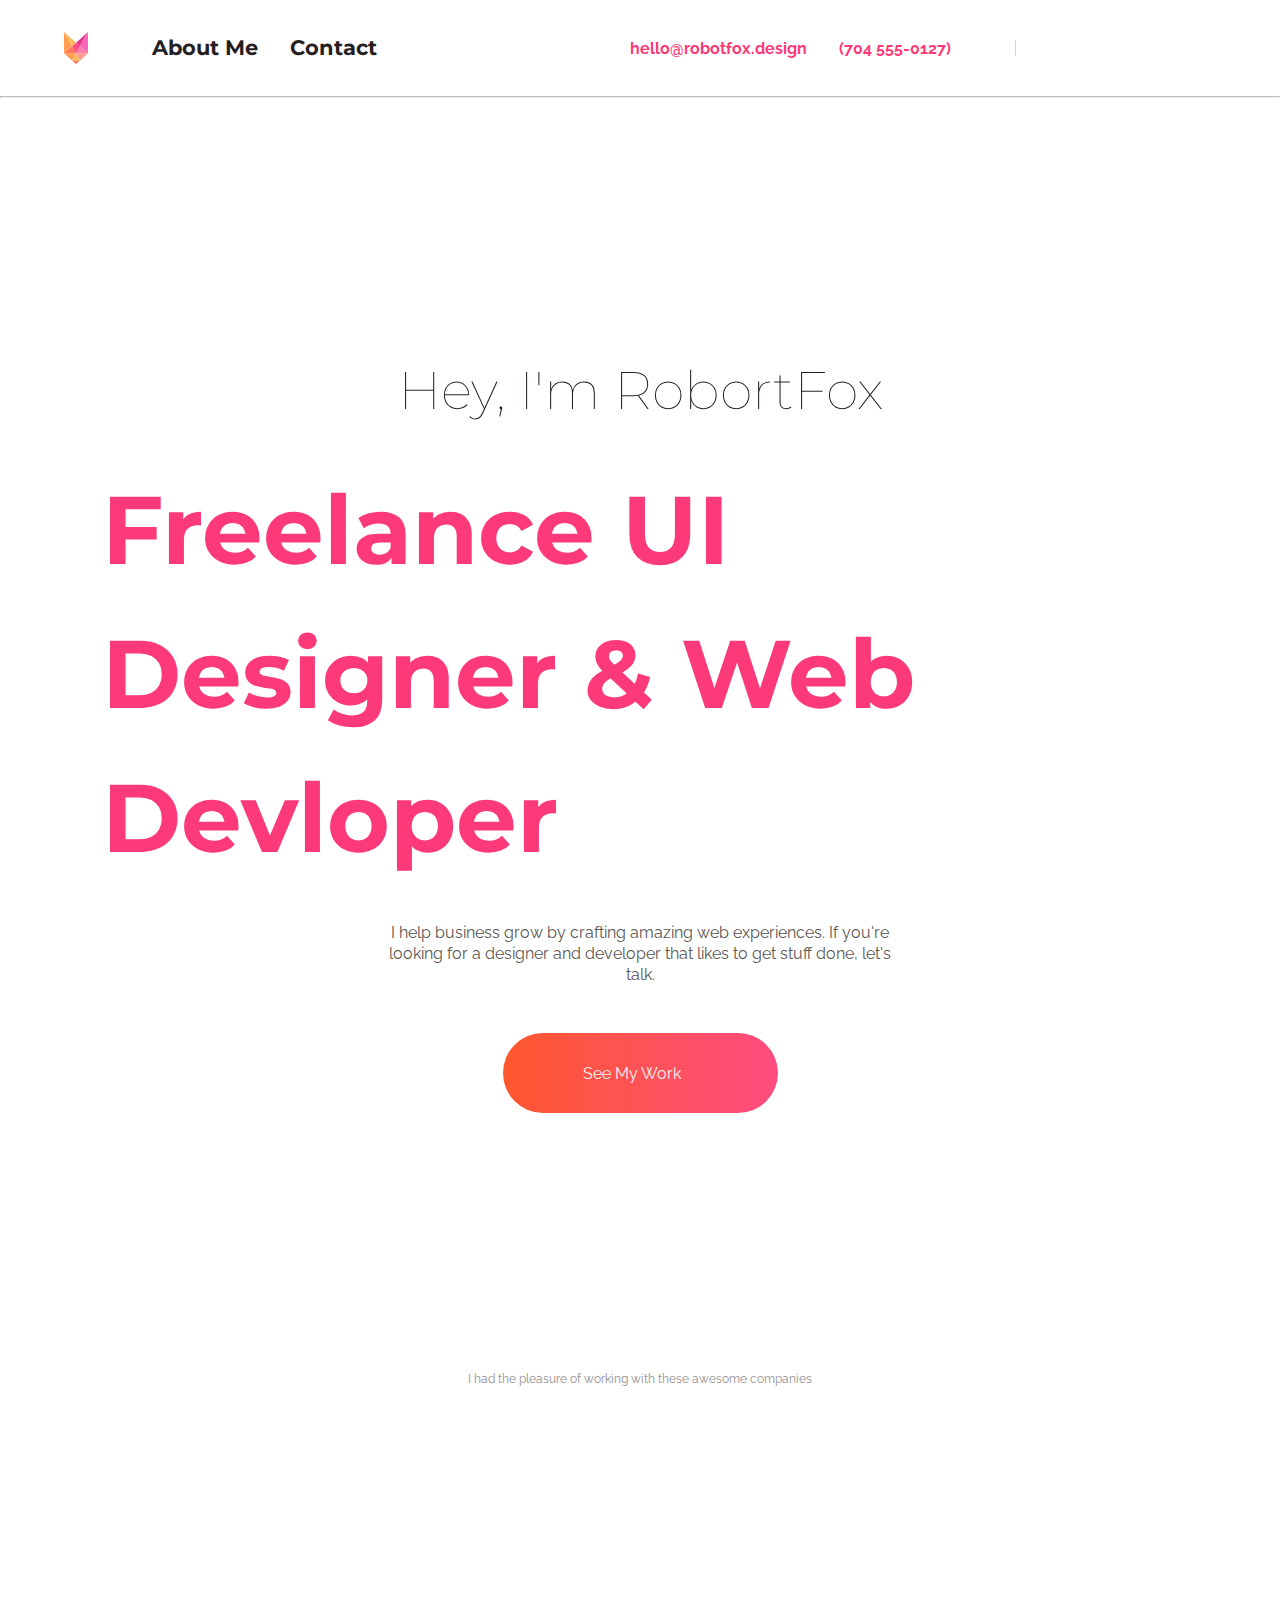
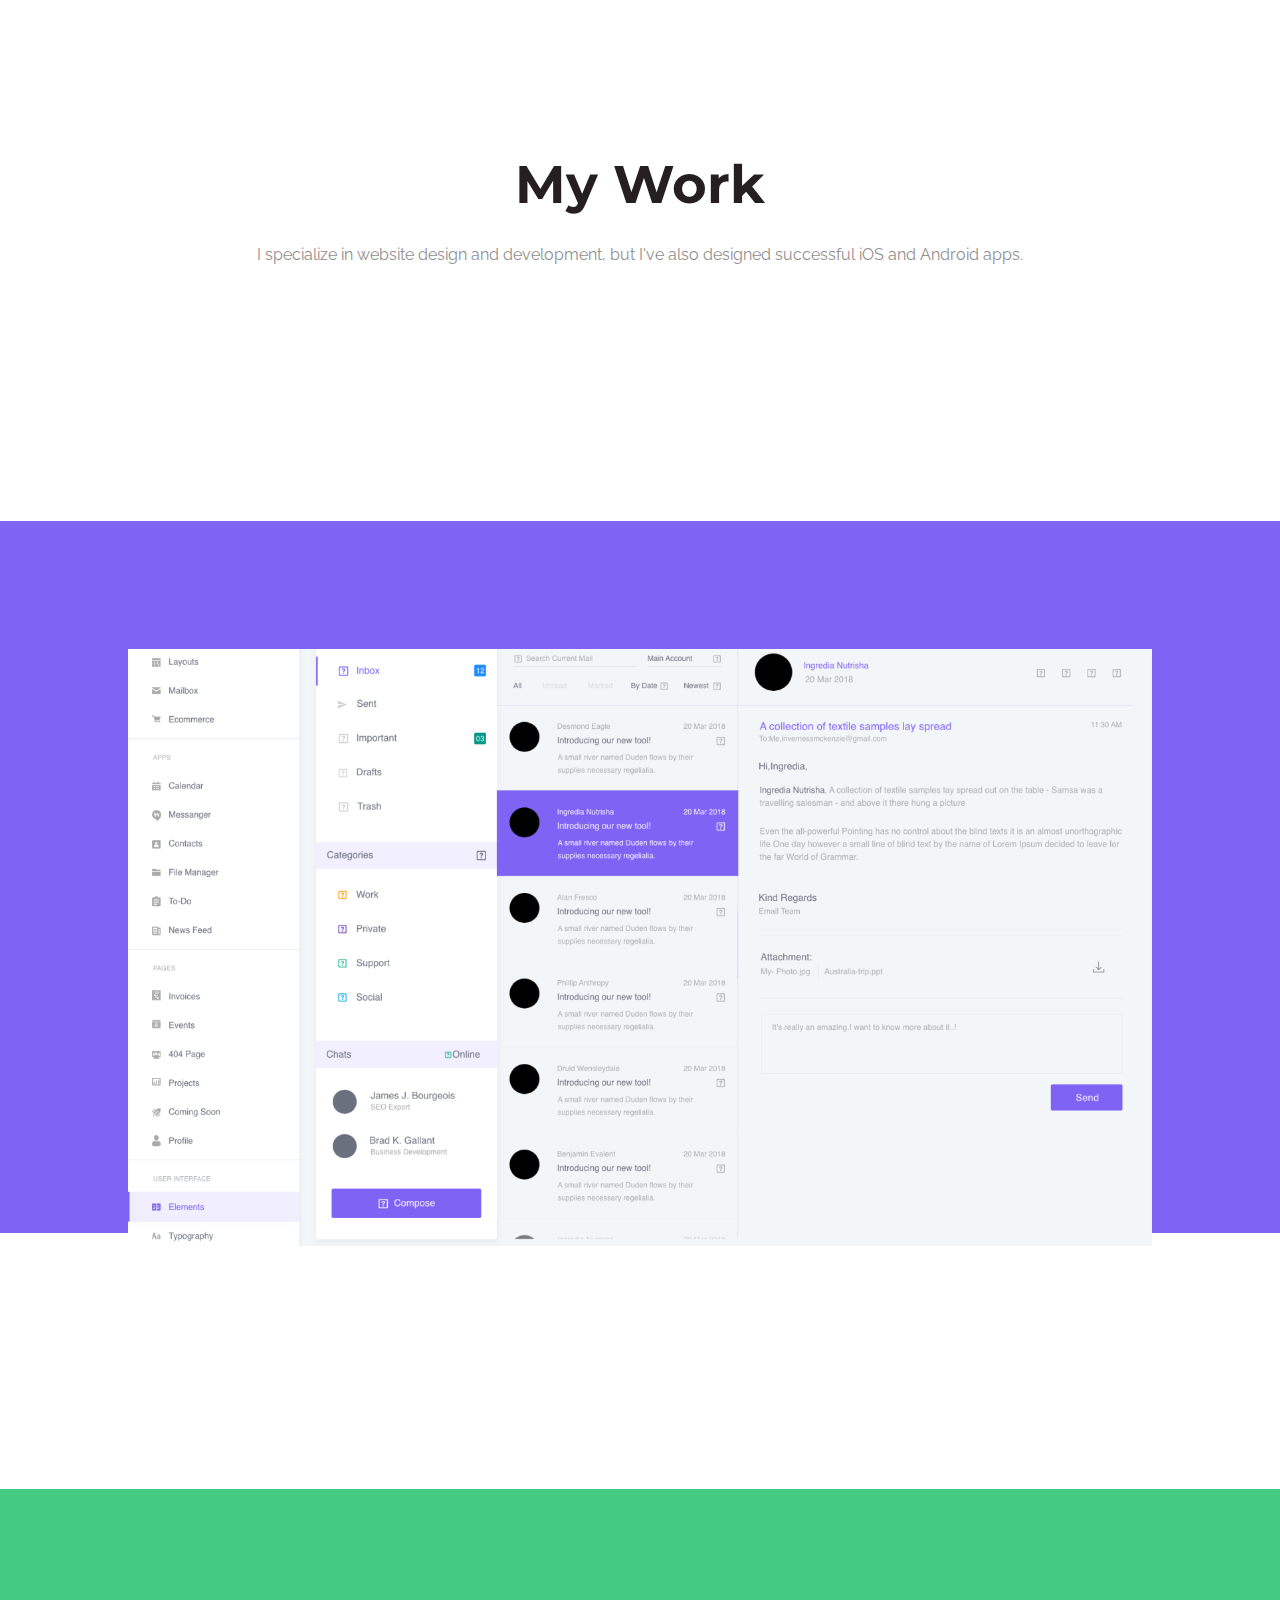
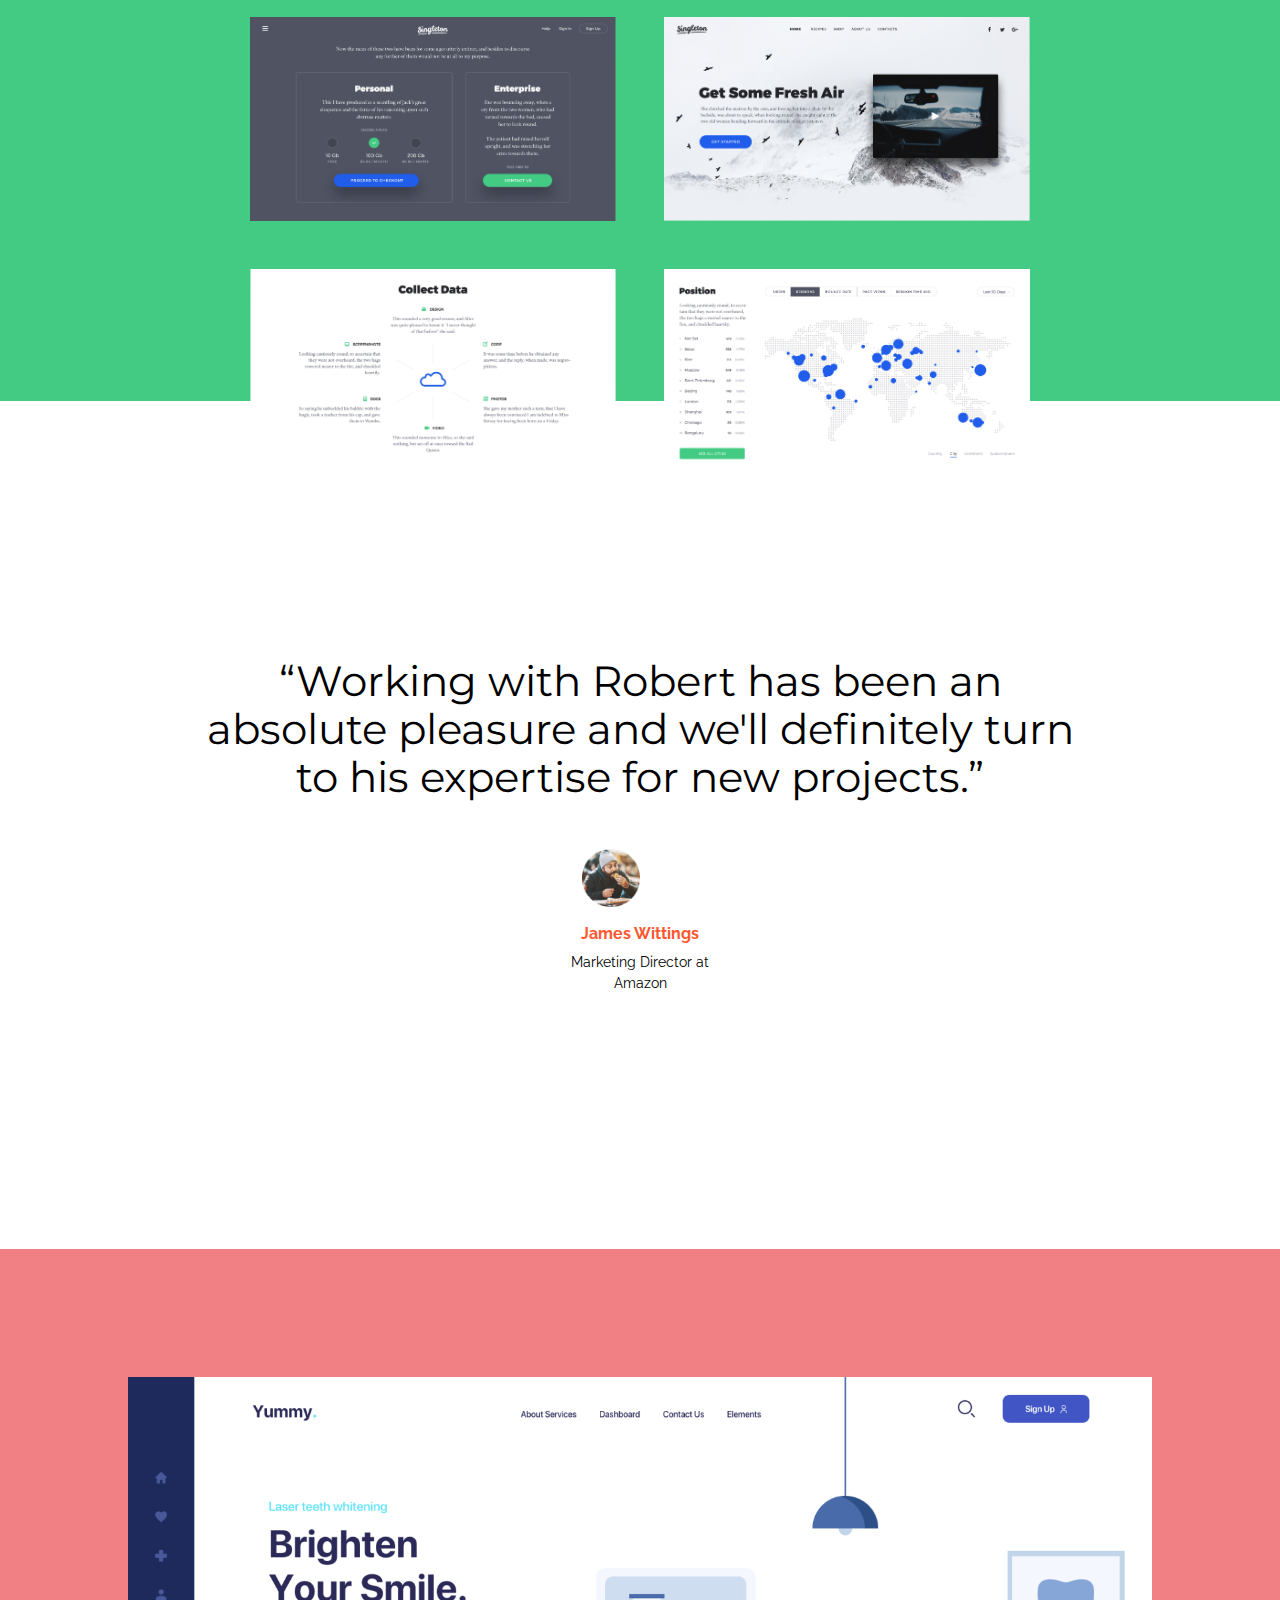
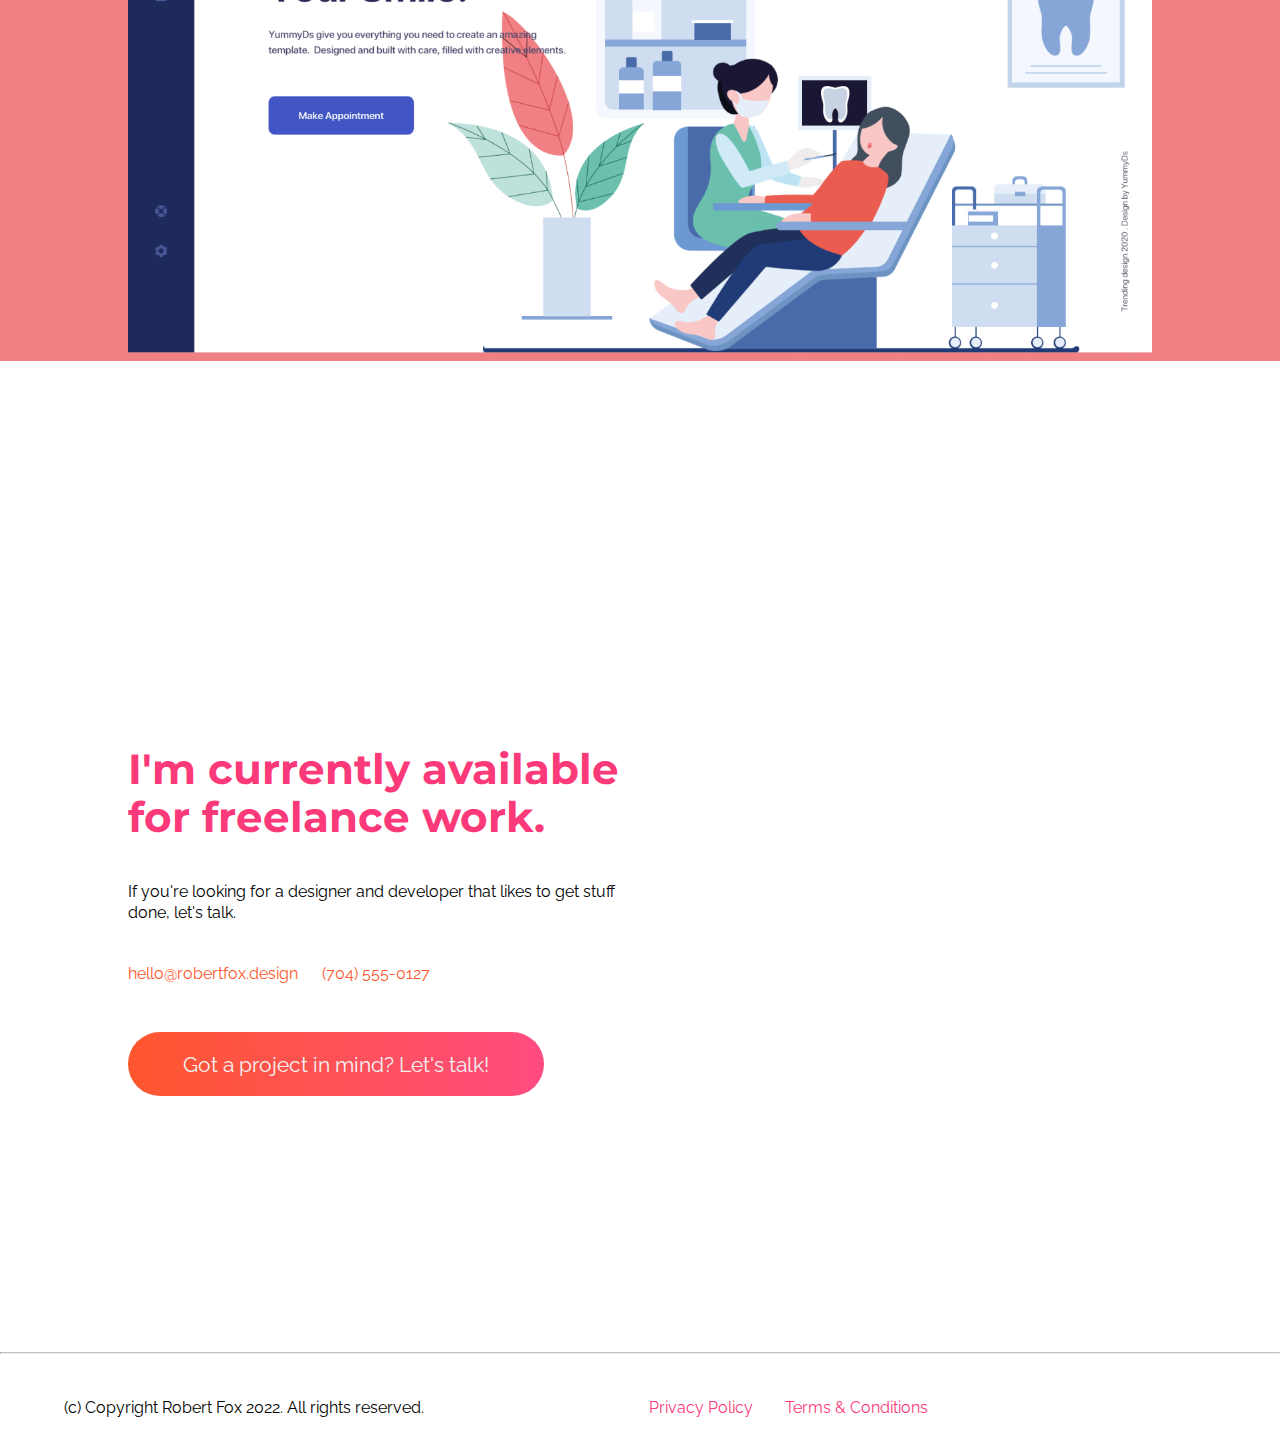
<file: index.html>
<!DOCTYPE html>
<html lang="en">
<head>
    <meta charset="UTF-8">
    <meta name="viewport" content="width=device-width, initial-scale=1.0">
    <title>Document</title>
    <link rel="stylesheet" href="styles.css">
    <link rel="stylesheet" href="https://cdnjs.cloudflare.com/ajax/libs/font-awesome/6.5.2/css/all.min.css" integrity="sha512-SnH5WK+bZxgPHs44uWIX+LLJAJ9/2PkPKZ5QiAj6Ta86w+fsb2TkcmfRyVX3pBnMFcV7oQPJkl9QevSCWr3W6A==" crossorigin="anonymous" referrerpolicy="no-referrer" />
</head>
<body>
    <header>
        <div class="right-side"> 
            <img src="src/Logo.svg" alt="Logo" >
            <nav>
                <ul>
                    <li>
                        <h6>About Me</h6>
                    </li>
                    <li>
                       <h6> Contact</h6>
                    </li>
                </ul>
            </nav>
        </div>
        <div class="left-side">
            <div class="left-frist">
                <p class="bold">hello@robotfox.design</p>
                <p class="bold">(704 555-0127)</p>
            </div>
            <div class="vertical-seprator">

            </div>
            <div class="left-end">
                <i class="fa-brands fa-instagram"></i>
                <i class="fa-brands fa-twitter"></i>
                <i class="fa-brands fa-linkedin"></i>
            </div>
        </div>
        
    </header>
    <hr>
    <main>
        <section class="hero">
            <h3 class="black">Hey, I'm RobortFox</h3>
            <h1 class="primary-color hero-h1">Freelance UI Designer & Web Devloper</h1>
            <div class="subtext-button">
                <div>
                    <p>
                        I help business grow by crafting amazing web experiences. If you're looking for a designer and developer that likes to get stuff done, let's talk.
                    </p>
                </div>
                <div>
                   <button>
                        <p>See My Work</p>
                        <i class="fa-solid fa-arrow-down"></i>
                   </button>
                </div>
            </div>
        </section>
        <section class="companies">
            <p>I had the pleasure of working with these awesome companies</p>
            <div>
                <i class="fa-brands fa-amazon"></i>
                <i class="fa-solid fa-a"></i>
                <i class="fa-brands fa-apple"></i>
                <i class="fa-brands fa-github"></i>
                <i class="fa-brands fa-windows"></i>
            </div>
        </section>
        <section class="my-work">
            <div class="work-section">
                <h3 class="bold">My Work</h3>
                <p>I specialize in website design and development, but I've also designed successful iOS and Android apps.</p>
            </div>
            <div class="img1">
                <div style="background-color : #7f63f4">
                    <img src="src/crypto-2 1.png" alt=""/>
                </div>
                
            </div>
            <div class="img2">
                <div style="background-color: #43cb83;">
                    <img src="src/Card 10 1.png" alt="">
                    <img src="src/Card 5 1.png" alt="">
                    <img src="src/Card 9 1.png" alt="">
                    <img src="src/Card 8 1.png" alt="">
                </div>
                
            </div>
            <div class="testimonial">
                <p>“Working with Robert has been an absolute pleasure and we'll definitely turn to his expertise for new projects.”</p>
                <div>
                    <div class="avathar">
                        <img src="src/Avatar.png" alt="" />
                        <i class="fa-brands fa-amazon"></i>
                    </div>
                    <div class="aruthor">
                        <p class="bold p1">James Wittings</p>
                        <p class="p2">Marketing Director at Amazon</p>
                    </div>
                </div>
            </div>
            <div class="img1">
                <div style = "background-color: #f08084;">
                    <img src="src/Healthy Care & Medical 1.png" alt="" />
                </div>
                
            </div>
        </section>
        <section class="bottom-section cta">
            <div>
                <h4 class="primary-color">I'm currently available for freelance work.</h4>
                <p>If you're looking for a designer and developer that likes to get stuff done, let's talk.</p>
                <div class="primary-color">
                    <p>hello@robertfox.design</p>
                    <p>(704) 555-0127</p>
                </div>
            </div>
            <button>Got a project in mind? Let's talk!</button>
        </section>
    </main>
    <hr>
    <footer>
        <p>
            (c) Copyright Robert Fox 2022. All rights reserved.
        </p>
        <div class="primary-color">
            <p>Privacy Policy</p>
            <p>Terms & Conditions</p>
        </div>
        <div>
            <i class="fa-brands fa-instagram"></i>
            <i class="fa-brands fa-twitter"></i>
            <i class="fa-brands fa-linkedin"></i>
        </div>
    </footer>
</body>
</html>
</file>
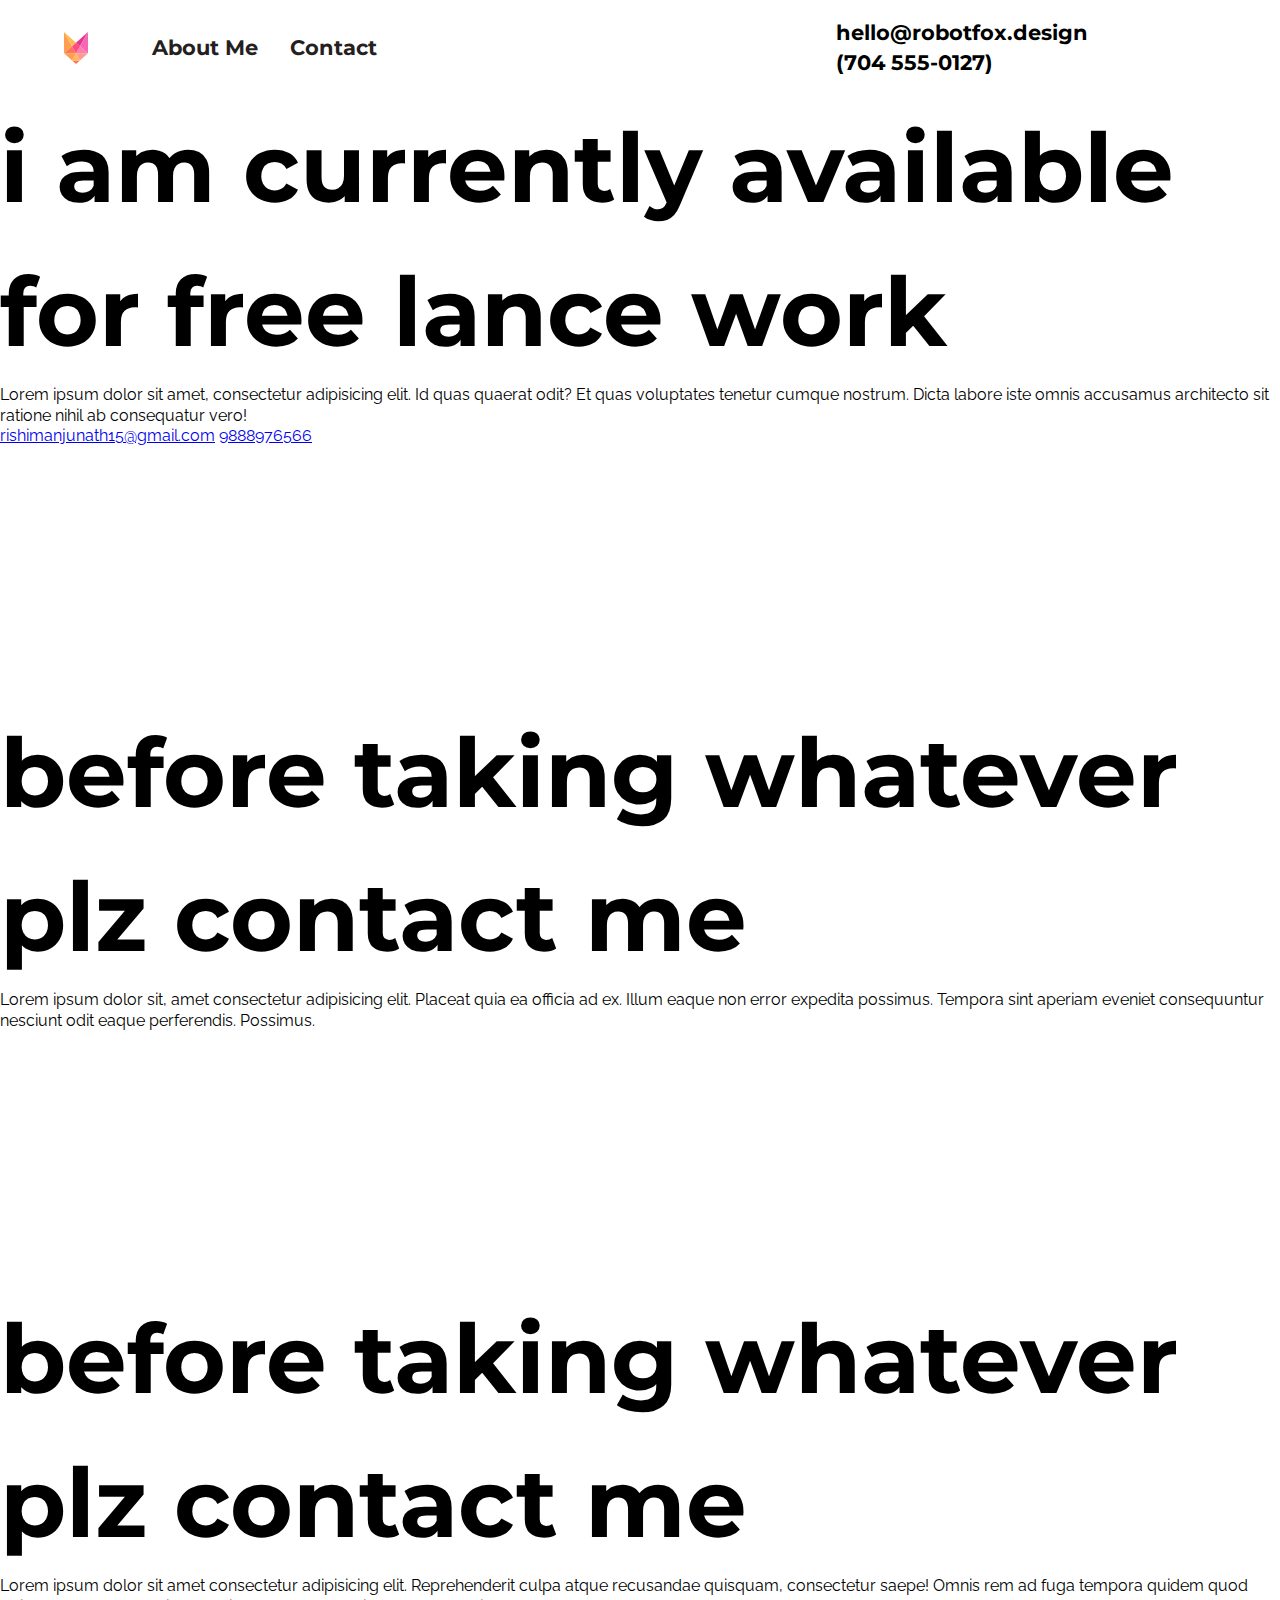
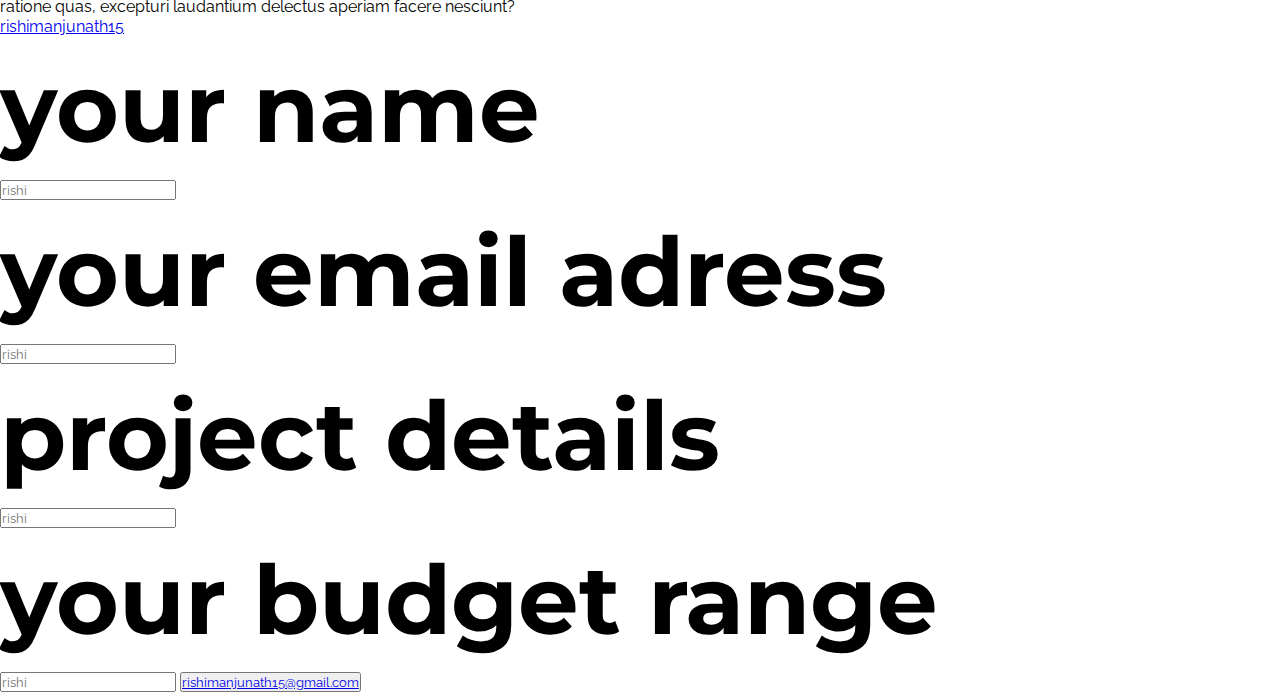
<file: contact.html>
<!DOCTYPE html>
<html lang="en">
<head>
    <meta charset="UTF-8">
    <meta name="viewport" content="width=device-width, initial-scale=1.0">
    <title>Document</title>
    <link rel="stylesheet" href="styles.css">
    <link rel="stylesheet" href="https://cdnjs.cloudflare.com/ajax/libs/font-awesome/6.5.2/css/all.min.css" integrity="sha512-SnH5WK+bZxgPHs44uWIX+LLJAJ9/2PkPKZ5QiAj6Ta86w+fsb2TkcmfRyVX3pBnMFcV7oQPJkl9QevSCWr3W6A==" crossorigin="anonymous" referrerpolicy="no-referrer" />
</head>
<body>
    <header>
        <div class="right-side"> 
            <img src="src/Logo.svg" alt="Logo" >
            <nav>
                <ul>
                    <li>
                        <h6>About Me</h6>
                    </li>
                    <li>
                       <h6> Contact</h6>
                    </li>
                </ul>
            </nav>
        </div>
        <div class="left-side">
            <div>
                <h6>hello@robotfox.design</h6>
                <h6>(704 555-0127)</h6>
            </div>
            <div>

            </div>
            <div>
                <i class="fa-brands fa-instagram"></i>
                <i class="fa-brands fa-twitter"></i>
                <i class="fa-brands fa-linkedin"></i>
            </div>
        </div>
    </header>

    <h1>i am currently available for free lance work</h1>
    <p>Lorem ipsum dolor sit amet, consectetur adipisicing elit. Id quas quaerat odit? Et quas voluptates tenetur cumque nostrum. Dicta labore iste omnis accusamus architecto sit ratione nihil ab consequatur vero!</p>
    <a href="hero-btn">rishimanjunath15@gmail.com</a>
    <a href="her0-btn">9888976566</a>

    <section class="2nd scroll">
        <h1>before taking whatever plz contact me</h1>
        <p>Lorem ipsum dolor sit, amet consectetur adipisicing elit. Placeat quia ea officia ad ex. Illum eaque non error expedita possimus. Tempora sint aperiam eveniet consequuntur nesciunt odit eaque perferendis. Possimus.</p>

   
    </section>

    <section class="3rd scroll">
        <h1>before taking whatever plz contact me</h1>
        <p>Lorem ipsum dolor sit amet consectetur adipisicing elit. Reprehenderit culpa atque recusandae quisquam, consectetur saepe! Omnis rem ad fuga tempora quidem quod ratione quas, excepturi laudantium delectus aperiam facere nesciunt?</p>
        <a href="hero-btn">rishimanjunath15</a>
        <h1>your name</h1>
        <input type="text" placeholder="rishi">
        <h1>your email adress</h1>
        <input type="text" placeholder="rishi">
        <h1>project details</h1>
        <input type="text" placeholder="rishi">
        <h1>your budget range</h1>
        <input type="text" placeholder="rishi">
        <button>
        <a href="hero-btn">rishimanjunath15@gmail.com</a>
        </button>
    </section>
</body>
</html>
</file>
<file: styles.css>
@import url('https://fonts.googleapis.com/css2?family=Montserrat:ital,wght@0,100..900;1,100..900&family=Raleway:ital,wght@0,100..900;1,100..900&display=swap');

:root{
    --primary-color: #fc3a79;
    --secondary-color: #fe572e;
    --black-color: #261f22;
    --black75-color: #5c5754;
    --black50-color: #928f90;
    --black10-color: #c5bbc0;
    --black5-color: #f7f1f3;
    --black25-color: #c4c7c8bf;
    --light-color: #f3f2f1;
    --brand-gradient: linear-gradient(right,#fe572e,#ff4c80);

}
.black{
    color:var(--black-color);
}
img{
    width: 100px;
}

*{
    font-family: "RaleWay";
    margin: 0;
    padding: 0;
    box-sizing: border-box;
}
h1{
    font-size: 96px;
    line-height: 144px;
    letter-spacing: -3%;

}
h2{
    font-size: 84px;
    line-height: 112px;
}
h3{
    font-size: 53px;
    line-height: 72px;
}
h4{
    font-size: 42px;
    line-height: 48px;
}
h5{
    font-size: 30px;
    line-height: 40px;
}
h6{
    font-size: 21px;
    line-height: 30px;
}
p{
    font-size: 16px;
    line-height: 21px;
    font-weight: normal;

}
h1,h2,h3,h4,h5,h6{
    font-family: "Montserrat", sans-serif;
    letter-spacing: 0;

}
h1,h2,h4,h6{
    font-weight: bold;
}
h3{
    font-weight: lighter;
}
.bold{
    font-weight: bold;
}
.light{
    font-weight: lighter;
}
.primary-color{
    color: var(--primary-color);
    
}

header{
    height: 96px;
    padding: 0 64px;
    display: flex;
    flex-direction: row;
    justify-content: space-between;
}
.right-side{
    display: flex;
    flex-direction: row;
    justify-content: space-between;
    gap: 64px;
    align-items: center;
    color: var(--black-color);
}
.right-side > img {
    width: 24px;
    height: 32px;
}
nav{
    align-items: center;
}
nav > ul{
    color: var(--black-color);
    list-style-type: none;
    text-align: center;
    display: flex;
    justify-content: space-between;
    flex-direction: row;
    gap: 32px;
}
.vertical-seprator{
    width: 1px;
    height: 16px;
    background-color: var(--black25-color);
}
.left-side{
    display:flex;
    flex-direction: row;
    align-items: center;
    justify-content: space-between;
    gap: 64px;
}
.left-frist{
    display:flex;
    justify-content: space-between;
    align-items: center;
    color: var(--primary-color);
    flex-direction: row;
    gap:32px;
}
.left-end{
    display: flex;
    justify-content: space-between;
    flex-direction: row;
    align-items: center;
    gap: 32px;
}
.left-end > i{
    width: 24px;
    height: 24px;
    align-items: center;
    justify-content: center;
    font-size: 24px;
}
hr{
    border-top: 1px solid var(--black10-color);
}
section{
    margin-top: 256px;
}
.bottom-section{
    margin-bottom: 256px;
}
.hero{
    display:flex;
    flex-direction: column;
    gap : 32px;
    align-items: center;
}
.hero-h1{
    padding: 0 8%;
}

.subtext-button{
    display: flex;
    flex-direction: column;
    gap: 48px;
    align-items: center;
}
.subtext-button > div > p{
    text-align: center;
    padding: 0 25%;
    color: var(--black75-color);
}
.subtext-button > div > button{
    padding: 24px 48px;
    display: flex;
    flex-direction: row;
    gap: 16px;
    background-image: linear-gradient(to right,#fe572e,#ff4c80);
    align-items: center;
    justify-content: center;
    font-size: 21px;
    color: var(--light-color);
    border: none;
    height: 80px;
    width: 275px;
    border-radius: 50px;
}
.companies{
    display: flex;
    align-items: center;
    text-align: center;
    flex-direction: column;
    gap: 46px;
}
.companies > p{
    font-size: 12px;
    color: var(--black50-color);

}
.companies > div {
    display:flex;
    align-items: center;
    justify-content: center;
    flex-direction: row;
    gap: 46px;
}

.companies > div > i{
    width: 56px;
    height: 56px;
    font-size: 56px;
}
.my-work{
    display: flex;
    flex-direction: column;
    justify-content: center;
    gap: 128px;
    align-items: center;
}
.work-section{
    display: flex;
    flex-direction: column;
    justify-content: center;
    align-items: center;
    gap: 24px;  
}
.work-section > h3{
    color: var(--black-color);
}
.work-section > p{
    color: var(--black50-color);
    padding: 0 17%;
    text-align: center;
}
.my-work > div{
    margin-bottom: 128px;
    width: 100%;

}
.img1> div{
    height:712px;
}
.img1 > div > img{
    padding: 128px;
    z-index: 1;
    width: 100%;
    object-fit: contain;
}
.img2 > div{
    height: 512px;
    padding: 128px;
    display: flex;   
    gap: 48px;
    flex-wrap: wrap;
    flex-direction: row;
    justify-content: center;
    align-items: stretch;
}
.img2 > div > img {
    width: 366px;
}
.testimonial{
    text-align: center;
    align-items: center;
    display: flex;
    flex-direction: column;
    gap: 48px;
}
.testimonial > p{
    font-family: "Montserrat", sans-serif;
    font-size: 42px;
    line-height: 48px;
    padding: 0 16%;
}
.testimonial > div{
    display: flex;
    align-items: center;
    flex-direction: column;
    gap: 16px;
    width: 193px;
    height: 144px;
}
.testimonial > div > .avathar {
    display: flex;
    align-items: center;
    flex-direction: row;
    height: 64px;
    width: 116px;
}
.testimonial > div > .avathar > img{
    width: 58px;
}
.avathar > i{
    width: 58px;
    font-size: 58px;
}
.aruthor{
    display: flex;
    flex-direction: column;
    align-items: center;
    gap: 8px;
}
.aruthor > .p1{
    color: var(--secondary-color);

}
.aruthor > .p2 {
    font-size: 14px;
}
.cta{
    padding: 0 128px;
    display: flex;
    flex-direction: column;
    gap: 48px;
    align-items: start;
}
.cta > div{
    display: flex;
    flex-direction: column;
    gap: 40px;
    padding-right: 50%;
}
.cta > div > div {
    color: var(--secondary-color);
    display: flex;
    align-items: center;
    flex-direction: row;
    gap: 24px;
}
.cta > button{
    padding: 16px 32px;
    gap: 16px;
    background-image: linear-gradient(to right,#fe572e,#ff4c80);
    align-items: center;
    justify-content: center;
    font-size: 21px;
    color: var(--light-color);
    border: none;
    height: 64px;
    width: 416px;
    border-radius: 50px;
}
footer{
    padding: 0 64px;
    height: 64px;
    display: flex;
    flex-direction: row;
    justify-content: space-between;
    align-items: end;
    margin-bottom: 32px;
}
footer > p {
    font-size: 16px;
}
footer > div {
    display: flex;
    flex-direction: row;
    justify-content: space-between;
    gap: 32px;
}
</file>
